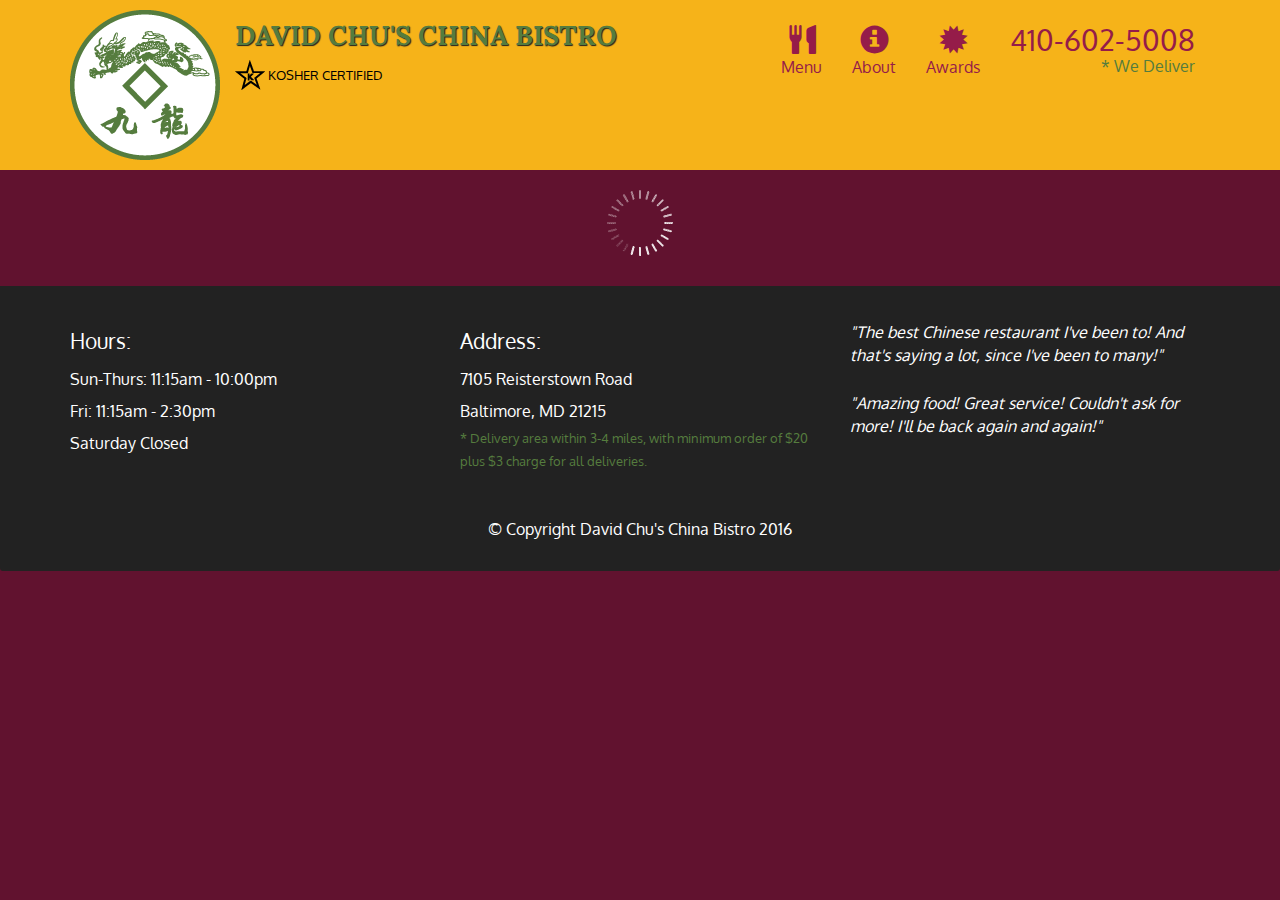
<file: module5-solution/index.html>
<!doctype html>
<html lang="en">
  <head>
    <meta charset="utf-8">
    <meta http-equiv="X-UA-Compatible" content="IE=edge">
    <meta name="viewport" content="width=device-width, initial-scale=1">
    <title>David Chu's China Bistro</title>
    <link rel="stylesheet" href="css/bootstrap.min.css">
    <link rel="stylesheet" href="css/styles.css">
    <link href='https://fonts.googleapis.com/css?family=Oxygen:400,300,700' rel='stylesheet' type='text/css'>
    <link href='https://fonts.googleapis.com/css?family=Lora' rel='stylesheet' type='text/css'>
  </head>
<body>
  <header>
    <nav id="header-nav" class="navbar navbar-default">
      <div class="container">
        <div class="navbar-header">
          <a href="index.html" class="pull-left visible-md visible-lg">
            <div id="logo-img" alt="Logo image"></div>
          </a>

          <div class="navbar-brand">
            <a href="index.html"><h1>David Chu's China Bistro</h1></a>
            <p>
              <img src="images/star-k-logo.png" alt="Kosher certification">
              <span>Kosher Certified</span>
            </p>
          </div>

          <button id="navbarToggle" type="button" class="navbar-toggle collapsed" data-toggle="collapse" data-target="#collapsable-nav" aria-expanded="false">
            <span class="sr-only">Toggle navigation</span>
            <span class="icon-bar"></span>
            <span class="icon-bar"></span>
            <span class="icon-bar"></span>
          </button>
        </div>
        
        <div id="collapsable-nav" class="collapse navbar-collapse">
           <ul id="nav-list" class="nav navbar-nav navbar-right">
            <li id="navHomeButton" class="visible-xs active">
              <a href="index.html">
                <span class="glyphicon glyphicon-home"></span> Home</a>
            </li>
            <li id="navMenuButton">
              <a href="#" onclick="$dc.loadMenuCategories();">
                <span class="glyphicon glyphicon-cutlery"></span><br class="hidden-xs"> Menu</a>
            </li>
            <li>
              <a href="#">
                <span class="glyphicon glyphicon-info-sign"></span><br class="hidden-xs"> About</a>
            </li>
            <li>
              <a href="#">
                <span class="glyphicon glyphicon-certificate"></span><br class="hidden-xs"> Awards</a>
            </li>
            <li id="phone" class="hidden-xs">
              <a href="tel:410-602-5008">
                <span>410-602-5008</span></a><div>* We Deliver</div>
            </li>
          </ul><!-- #nav-list -->
        </div><!-- .collapse .navbar-collapse -->
      </div><!-- .container -->
    </nav><!-- #header-nav -->
  </header>

  <div id="call-btn" class="visible-xs">
    <a class="btn" href="tel:410-602-5008">
    <span class="glyphicon glyphicon-earphone"></span>
    410-602-5008
    </a>
  </div>
  <div id="xs-deliver" class="text-center visible-xs">* We Deliver</div>

  <div id="main-content" class="container"></div>

  <footer class="panel-footer">
    <div class="container">
      <div class="row">
        <section id="hours" class="col-sm-4">
          <span>Hours:</span><br>
          Sun-Thurs: 11:15am - 10:00pm<br>
          Fri: 11:15am - 2:30pm<br>
          Saturday Closed
          <hr class="visible-xs">
        </section>
        <section id="address" class="col-sm-4">
          <span>Address:</span><br>
          7105 Reisterstown Road<br>
          Baltimore, MD 21215
          <p>* Delivery area within 3-4 miles, with minimum order of $20 plus $3 charge for all deliveries.</p>
          <hr class="visible-xs">
        </section>
        <section id="testimonials" class="col-sm-4">
          <p>"The best Chinese restaurant I've been to! And that's saying a lot, since I've been to many!"</p>
          <p>"Amazing food! Great service! Couldn't ask for more! I'll be back again and again!"</p>
        </section>
      </div>
      <div class="text-center">&copy; Copyright David Chu's China Bistro 2016</div>
    </div>
  </footer>

  <!-- jQuery (Bootstrap JS plugins depend on it) -->
  <script src="js/jquery-2.1.4.min.js"></script>
  <script src="js/bootstrap.min.js"></script>
  <script src="js/ajax-utils.js"></script>
  <script src="js/script.js"></script>
</body>
</html>
</file>
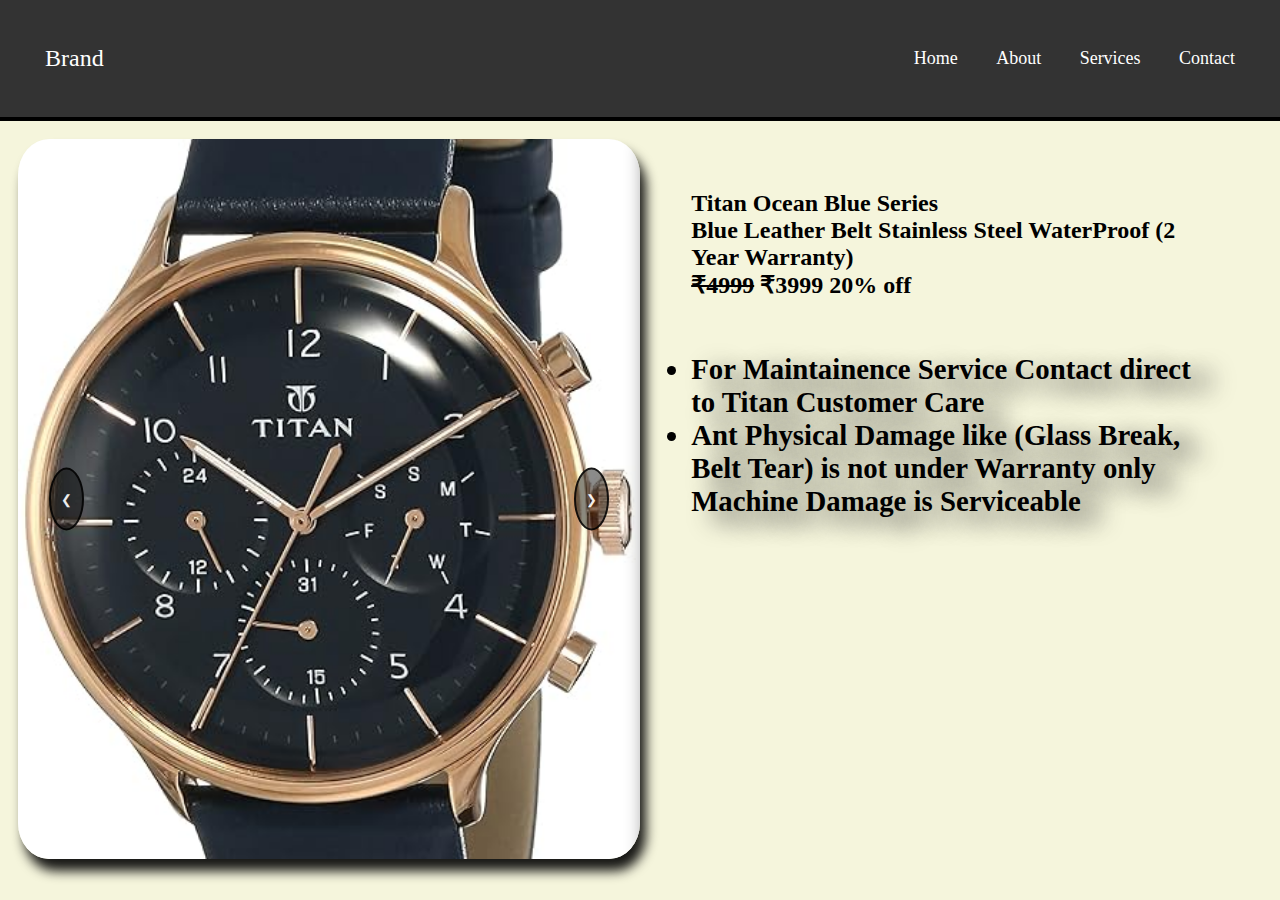
<file: WEB/product1.html>
<!DOCTYPE html>
<html lang="en">

<head>
    <meta charset="UTF-8">
    <meta name="viewport" content="width=device-width, initial-scale=1.0">
    <title>Document</title>
    <link rel="stylesheet" href="product.css">
</head>

<body>
    <nav class="navbar">
        <div class="brand">Brand</div>
        <button class="navbar-toggler" id="navbar-toggler">
            <span class="toggler-icon"></span>
            <span class="toggler-icon"></span>
            <span class="toggler-icon"></span>
        </button>
        <div class="navbar-menu" id="navbar-menu">
            <a href="#" class="nav-link">Home</a>
            <a href="#" class="nav-link">About</a>
            <a href="#" class="nav-link">Services</a>
            <a href="#" class="nav-link">Contact</a>
        </div>
    </nav>
    <hr>
    <div class="container">
        <div class=" menuslg3 menusmd2 menussm1">
            <div class="slides">
                <img src="images/W1.jpg"
                    class="slide active" alt="Image 1">
                <img src="images/W2.jpg"
                    class="slide " alt="Image 2">
                <img src="images/W3.jpg"
                    class="slide " alt="Image 3">
                <img src="images/W4.jpg"
                    class="slide " alt="Image 4">
                <button class="prev" id="prev">&#10094;</button>
                <button class="next" id="next">&#10095;</button>
            </div>
        </div>
        <div class="detail menuslg3 menusmd2 menussm1">
            Titan Ocean Blue Series<br>
            Blue Leather Belt Stainless Steel WaterProof (2 Year Warranty)<br>
            <del>₹4999</del> <b>₹3999</b> 20% off  <br><br><br>
            <ul class="policy">
                <li>
                    For Maintainence Service Contact direct to Titan Customer Care            
                </li>
                <li>
                    Ant Physical Damage like (Glass Break, Belt Tear) is not under Warranty only Machine Damage is Serviceable
                </li>
            </ul> 
        </div>
    </div>
    <script src="product.js"></script>
</body>

</html>
</file>
<file: module5-solution/css/styles.css>
body {
  font-size: 16px;
  color: #fff;
  background-color: #61122f;
  font-family: 'Oxygen', sans-serif;
}

/** HEADER **/
#header-nav {
  background-color: #f6b319;
  border-radius: 0;
  border: 0;
}

#logo-img {
  background: url('../images/restaurant-logo_large.png') no-repeat;
  width: 150px;
  height: 150px;
  margin: 10px 15px 10px 0;
}

.navbar-brand {
  padding-top: 25px;
}
.navbar-brand h1 { /* Restaurant name */
  font-family: 'Lora', serif;
  color: #557c3e;
  font-size: 1.5em;
  text-transform: uppercase;
  font-weight: bold;
  text-shadow: 1px 1px 1px #222;
  margin-top: 0;
  margin-bottom: 0;
  line-height: .75;
}
.navbar-brand a:hover, .navbar-brand a:focus {
  text-decoration: none;
}
.navbar-brand p { /* Kosher cert */
  color: #000;
  text-transform: uppercase;
  font-size: .7em;
  margin-top: 15px;
}
.navbar-brand p span { /* Star-K */
  vertical-align: middle;
}

#nav-list {
  margin-top: 10px;
}
#nav-list a {
  color: #951C49;
  text-align: center;
}
#nav-list a:hover {
  background: #E7E7E7;
}
#nav-list a span {
  font-size: 1.8em;
}

#phone {
  margin-top: 5px;
}
#phone a { /* Phone number */
  text-align: right;
  padding-bottom: 0;
}
#phone div { /* We Deliver */
  color: #557c3e;
  text-align: right;
  padding-right: 15px;
}

.navbar-header button.navbar-toggle, .navbar-header .icon-bar {
  border: 1px solid #61122f;
}
.navbar-header button.navbar-toggle {
  clear: both;
  margin-top: -30px;
}
/* END HEADER */

/* FOOTER */
.panel-footer {
  margin-top: 30px;
  padding-top: 35px;
  padding-bottom: 30px;
  background-color: #222;
  border-top: 0;
}
.panel-footer div.row {
  margin-bottom: 35px;
}
#hours, #address {
  line-height: 2;
}
#hours > span, #address > span {
  font-size: 1.3em;
}
#address p {
  color: #557c3e;
  font-size: .8em;
  line-height: 1.8;
}
#testimonials {
  font-style: italic;
}
#testimonials p:nth-child(2) {
  margin-top: 25px;
}
/* END FOOTER */



/* HOME PAGE */
.container .jumbotron {
  box-shadow: 0 0 50px #3F0C1F;
  border: 2px solid #3F0C1F;
}

#menu-tile, #specials-tile, #map-tile {
  height: 250px;
  width: 100%;
  margin-bottom: 15px;
  position: relative;
  border: 2px solid #3F0C1F;
  overflow: hidden;
}
#menu-tile:hover, #specials-tile:hover, #map-tile:hover {
  box-shadow: 0 1px 5px 1px #cccccc;
}
#menu-tile {
  background: url('../images/menu-tile.jpg') no-repeat;
  background-position: center;
}
#specials-tile {
  background: url('../images/specials-tile.jpg') no-repeat;
  background-position: center;
}
#menu-tile span, #specials-tile span, #map-tile span {
  position: absolute;
  bottom: 0;
  right: 0;
  width: 100%;
  text-align: center;
  font-size: 1.6em;
  text-transform: uppercase;
  background-color: #000;
  color: #fff;
  opacity: .8;
}
/* END HOME PAGE */

/* MENU CATEGORIES PAGE */
.category-tile { 
  position: relative;
  border: 2px solid #3F0C1F;
  overflow: hidden;
  width: 200px;
  height: 200px;
  margin: 0 auto 15px;
}
.category-tile span {
  position: absolute;
  bottom: 0;
  right: 0;
  width: 100%;
  text-align: center;
  font-size: 1.2em;
  text-transform: uppercase;
  background-color: #000;
  color: #fff;
  opacity: .8;
}
.category-tile:hover {
  box-shadow: 0 1px 5px 1px #cccccc;
}

#menu-categories-title + div {
  margin-bottom: 50px;
}
/* END MENU CATEGORIES PAGE */

/* SINGLE CATEGORY PAGE */
.menu-item-tile {
  margin-bottom: 25px;
}
.menu-item-tile hr {
  width: 80%;
}
.menu-item-tile .menu-item-price {
  font-size: 1.1em;
  text-align: right;
  margin-top: -15px;
  margin-right: -15px;
}
.menu-item-tile .menu-item-price span {
  font-size: .6em;
}
.menu-item-photo {
  position: relative;
  border: 2px solid #3F0C1F; 
  overflow: hidden;
  padding: 0;
  margin-right: -15px;
  margin-left: auto;
  margin-bottom: 20px;
  max-width: 250px;
}
.menu-item-photo div {
  position: absolute;
  bottom: 0;
  right: 0;
  width: 80px;
  background-color: #557c3e;
  text-align: center;
}
.menu-item-description {
  padding-right: 30px;
}
h3.menu-item-title {
  margin: 0 0 10px;
}
.menu-item-details {
  font-size: .9em;
  font-style: italic;
}
/* END SINGLE CATEGORY PAGE */


/********** Large devices only **********/
@media (min-width: 1200px) {
  .container .jumbotron {
    background: url('../images/jumbotron_1200.jpg') no-repeat;
    height: 675px;
  }
}

/********** Medium devices only **********/
@media (min-width: 992px) and (max-width: 1199px) {
  /* Header */
  #logo-img {
    background: url('../images/restaurant-logo_medium.png') no-repeat;
    width: 100px;
    height: 100px;
    margin: 5px 5px 5px 0;
  }
  /* End Header */

  /* Home Page */
  .container .jumbotron {
    background: url('../images/jumbotron_992.jpg') no-repeat;
    height: 558px;
  }
  /* End Home Page */
}

/********** Small devices only **********/
@media (min-width: 768px) and (max-width: 991px) {
  /* Home Page */
  .container .jumbotron {
    background: url('../images/jumbotron_768.jpg') no-repeat;
    height: 432px;
  }
  /* End Home Page */
}

/********** Extra small devices only **********/
@media (max-width: 767px) {
  /* Header */
  .navbar-brand {
    padding-top: 10px;
    height: 80px;
  }
  .navbar-brand h1 { /* Restaurant name */
    padding-top: 10px;
    font-size: 5vw; /* 1vw = 1% of viewport width */
  }
  .navbar-brand p { /* Kosher cert */
    font-size: .6em;
    margin-top: 12px;
  }
  .navbar-brand p img { /* Star-K */
    height: 20px;
  }

  #collapsable-nav a { /* Collapsed nav menu text */
    font-size: 1.2em;
  }
  #collapsable-nav a span { /* Collapsed nav menu glyph */
    font-size: 1em;
    margin-right: 5px;
  }

  #call-btn > a {
    font-size: 1.5em;
    display: block;
    margin: 0 20px;
    padding: 10px;
    border: 2px solid #fff;
    background-color: #f6b319;
    color: #951c49;
  }
  #xs-deliver {
    margin-top: 5px;
    font-size: .7em;
    letter-spacing: .1em;
    text-transform: uppercase;
  }
  /* End Header */

  /* Footer */
  .panel-footer section {
    margin-bottom: 30px;
    text-align: center;
  }
  .panel-footer section:nth-child(3) {
    margin-bottom: 0; /* margin already exists on the whole row */
  }
  .panel-footer section hr {
    width: 50%;
  }
  /* End Footer */

  /* Home Page */
  .container .jumbotron {
    margin-top: 30px;
    padding: 0;
  }
  #menu-tile, #specials-tile {
    width: 360px;
    margin: 0 auto 15px;
  }

  .menu-item-photo {
    margin-right: auto;
  }
  .menu-item-tile .menu-item-price {
    text-align: center;
  }
  .menu-item-description {
    text-align: center;;
  }
}


/********** Super extra small devices Only :-) (e.g., iPhone 4) **********/
@media (max-width: 479px) {
  /* Header */
  .navbar-brand h1 { /* Restaurant name */
    padding-top: 5px;
    font-size: 6vw;
  }
  /* End Header */
  
  /* Home page */
  #menu-tile, #specials-tile {
    width: 280px;
    margin: 0 auto 15px;
  }

  .col-xxs-12 {
    position: relative;
    min-height: 1px;
    padding-right: 15px;
    padding-left: 15px;
    float: left;
    width: 100%;
  }
}
</file>
<file: WEB/product.css>
* {
    margin: 0;
    padding: 0;
    box-sizing: border-box;
}

html,
body {
    height: 100%;
}

body {
    margin: 0;
    font-family: Arial, sans-serif;
    display: flex;
    flex-direction: column;
    background-color: beige;
    font-family: 'Times New Roman', Times, serif;
}

.navbar {
    display: flex;
    justify-content: space-between;
    align-items: center;
    background-color: #333333;
    padding: 5vh;
    color: white;
}

.brand {
    font-size: 1.5rem;
}

.navbar-menu {
    display: flex;
    gap: 3vw;
}

.nav-link {
    color: white;
    text-decoration: none;
    font-size: large;
}

.nav-link:hover {
    text-decoration: none;
    color: aliceblue;
}

/* Toggler button styles */
.navbar-toggler {
    display: none;
    flex-direction: column;
    justify-content: space-around;
    width: 30px;
    height: 25px;
    background: transparent;
    border: none;
    cursor: pointer;
    float: left;
}

.toggler-icon {
    width: 100%;
    height: 4px;
    background-color: white;
    border-radius: 2px;
    transition: transform 0.3s, opacity 0.3s;
}

.navbar-menu.active {
    display: flex;
}

hr {
    border: 2px solid black;
    width: 99.%;
}

.container {
    width: 100%;
    height: 100%;
    padding: 2vh;
}

.detail{
   padding: 4vw;
   font-size:x-large;
   height: 80vh;
   overflow: auto;
   scrollbar-width: none;
   font-weight: bold;
}
.policy{
    font-size: larger;
    text-shadow: 20px 10px 25px #333333;
}

.slides {
    position: relative;
    width: 100%;
    overflow: hidden;
    box-shadow: 6px 12px 12px rgba(0, 0, 0, 0.9);
    display: flex;
    transition: transform 0.9s ease-in-out;
    border-radius: 5%;
    object-fit: cover;
}

.slide {
    min-width: 100%;
    height: 80vh;
    object-fit: cover; /* Ensures image covers the slide without distortion */
    object-position: center; /* Centers the image */
    box-shadow: 0 4px 15px rgba(0, 0, 0, 0.3); /* Adds shadow to each slide */
}

.slide.active {
    opacity: 1;
    display: block;
    transform: scale(1);
    /* Scale to normal size */
}

button.prev,
button.next {
    position: absolute;
    top: 50%;
    transform: translateY(-50%);
    background-color: rgba(0, 0, 0, 0.5);
    color: white;
    padding: 10px;
    cursor: pointer;
    border-radius: 50%;
    opacity: 0.9;
    border: 2px solid black;
    height: 7vh;
}

button.prev {
    left: 5%;
}

button.next {
    right: 5%;
}

@media (min-width:992px) {

    .menuslg1,
    .menuslg2,
    .menuslg3 {
        float: left;
        width: 50%;


    }
}

@media (min-width: 768px) and (max-width:991px) {
    .navbar {
        height: 5vh;
    }

    .menusmd1,
    .menusmd2,
    .menusmd3 {
        float: left;
        width: 100%;

    }
}

@media (max-width:767px) {
    .navbar-toggler.active .toggler-icon:nth-child(1) {
        transform: translateY(10px) rotate(45deg);
    }

    .navbar-toggler.active .toggler-icon:nth-child(2) {
        opacity: 0;
    }

    .navbar-toggler.active .toggler-icon:nth-child(3) {
        transform: translateY(-10px) rotate(-45deg);
    }

    .navbar {
        height: 18vh;
    }

    .navbar-menu {
        display: none;
        flex-direction: column;
        width: 100%;
        text-align: right;
    }

    .navbar-toggler {
        display: flex;
    }

    .menussm1,
    .menussm2,
    .menussm3 {
        float: left;
        width: 100%;

    }
}
</file>
